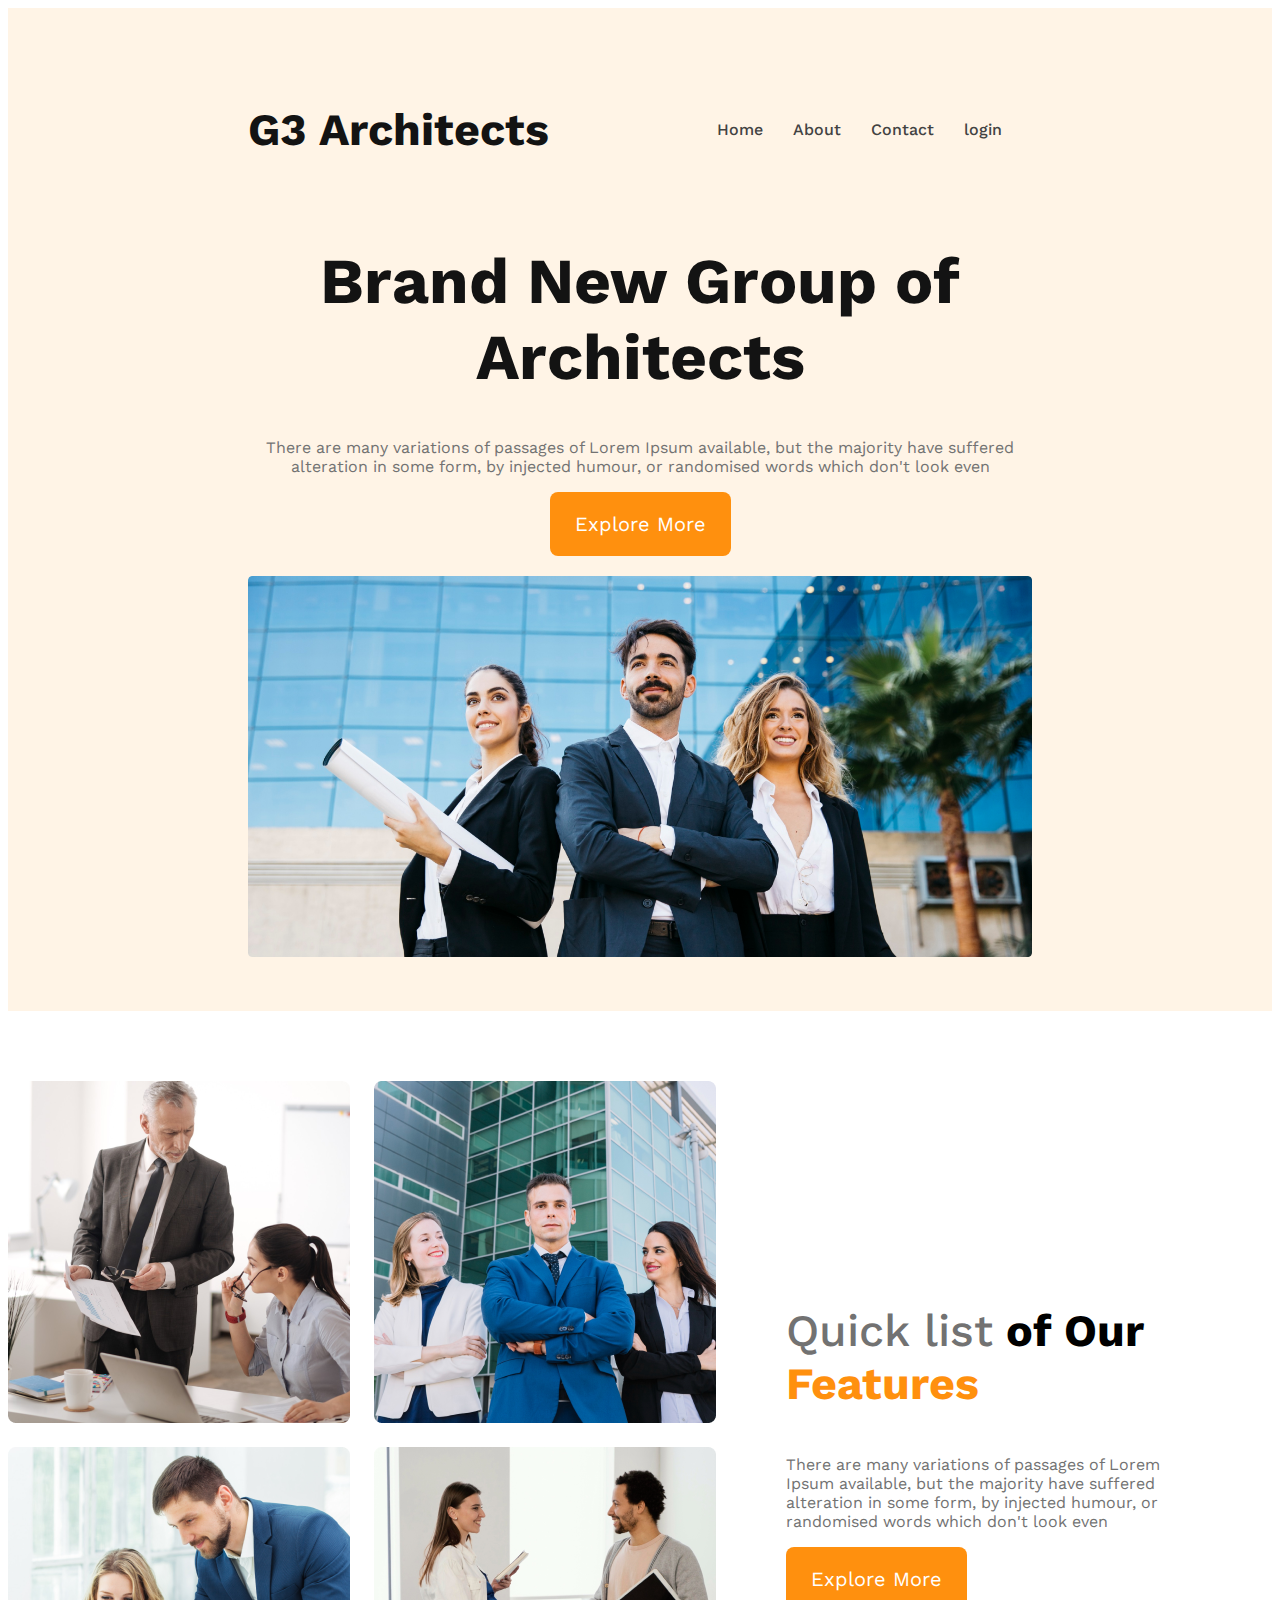
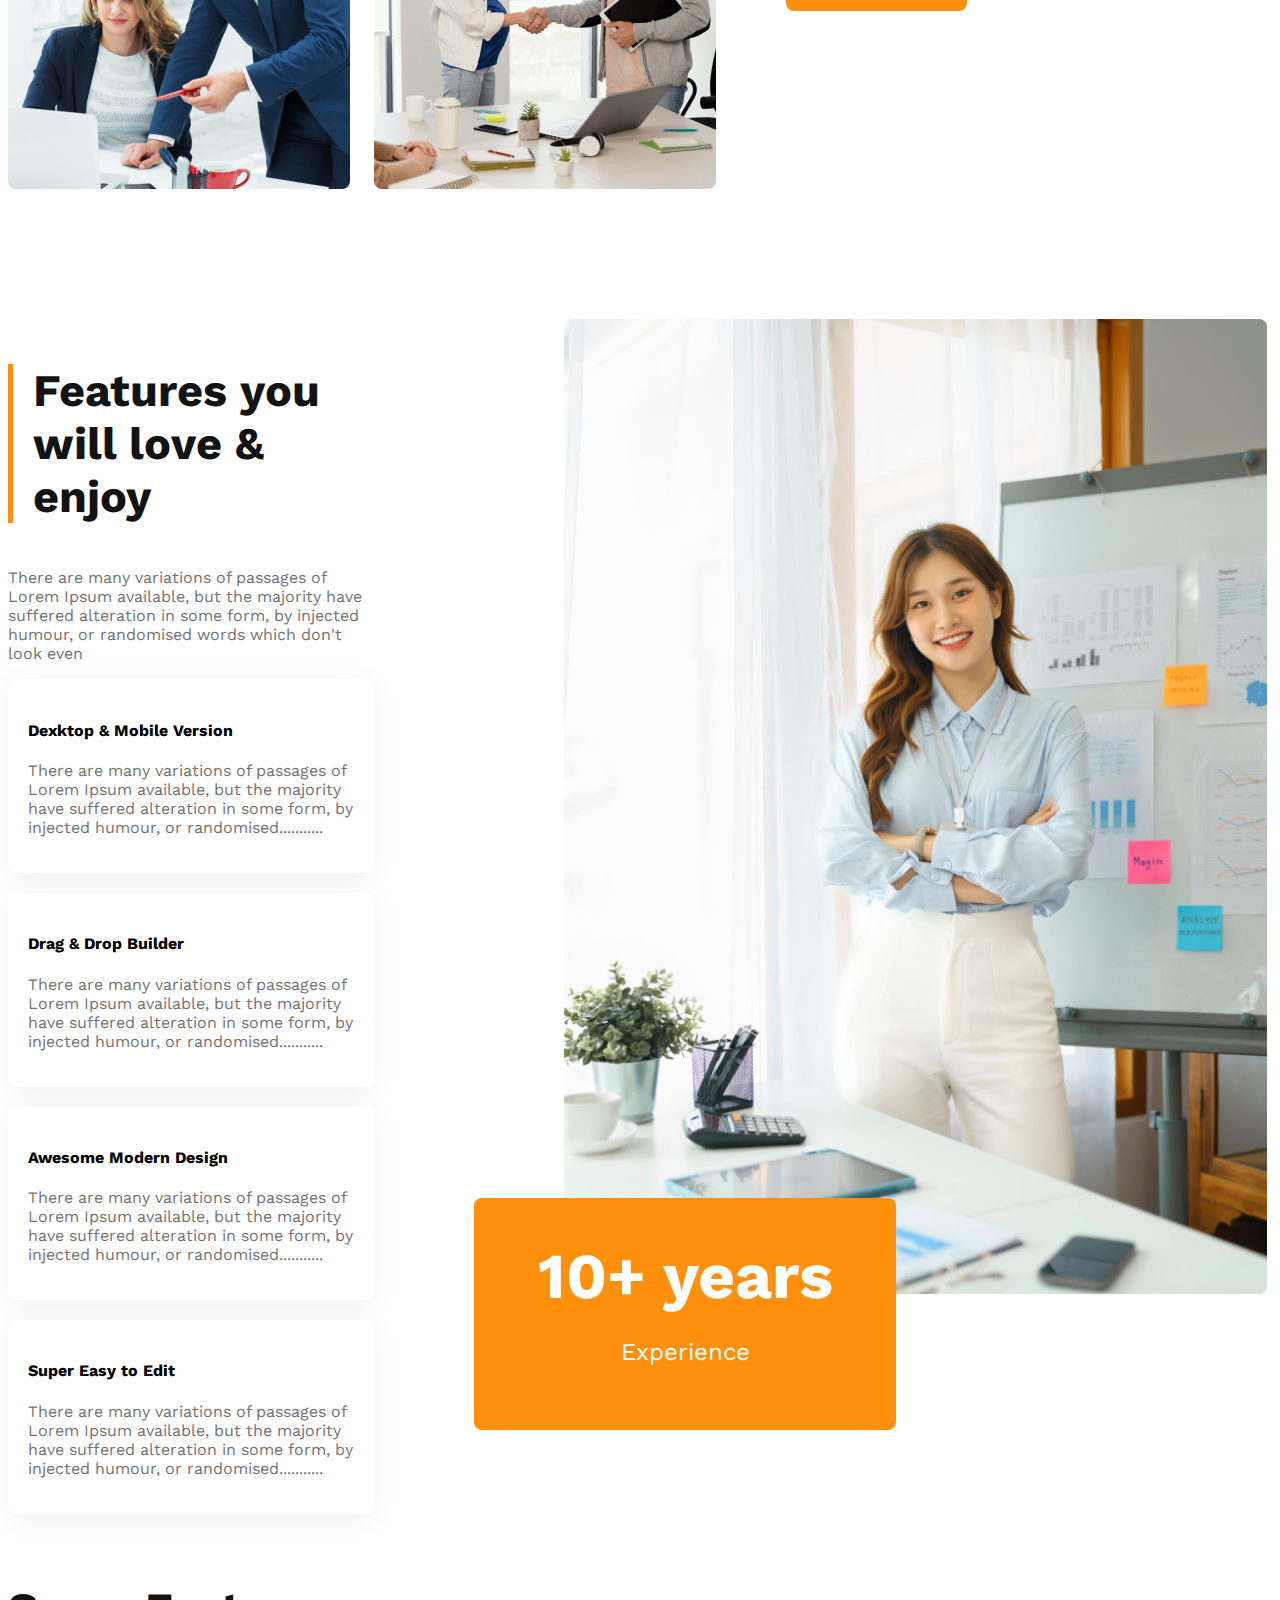
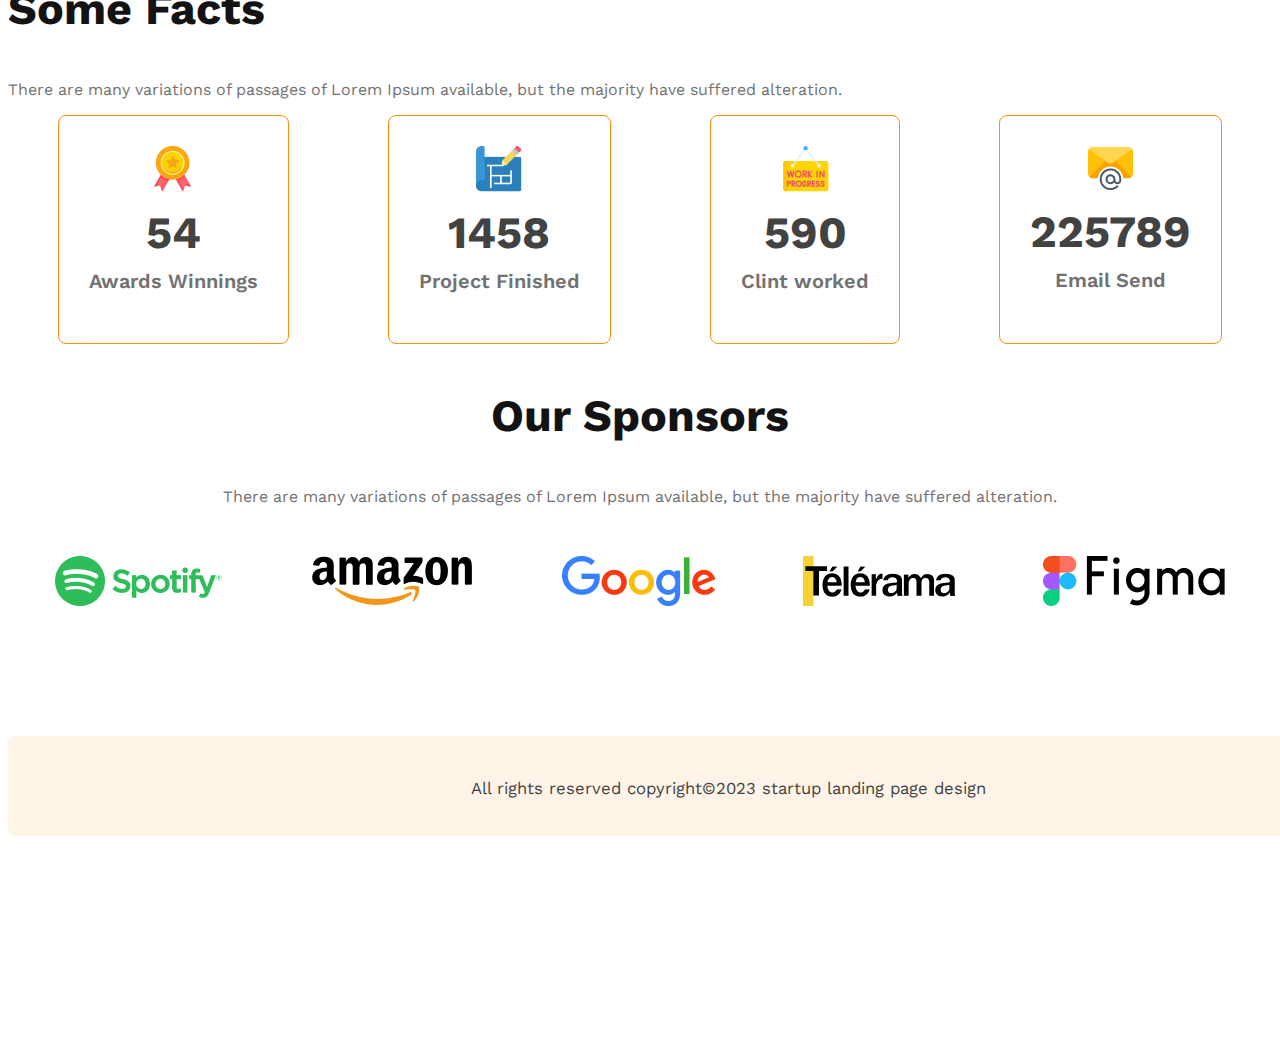
<file: index.html>
<!DOCTYPE html>
<html lang="en">
  <head>
    <meta charset="UTF-8" />
    <meta name="viewport" content="width=device-width, initial-scale=1.0" />

    <link rel="stylesheet" href="Styles/style.css" />
    <title>G3 Architects</title>
  </head>
  <body>
    <!-- Header starting -->
    <header>
      <nav>
        <h3 class="section-title">G3 Architects</h3>
        <ul>
          <li><a href="">Home</a></li>
          <li><a href="">About</a></li>
          <li><a href="">Contact</a></li>
          <li><a href="">login</a></li>
        </ul>
      </nav>
      <div class="banner">
        <div class="banner-content">
          <h1 class="banner-title">Brand New Group of Architects</h1>
          <p class="text-light-gray">
            There are many variations of passages of Lorem Ipsum available, but
            the majority have suffered alteration in some form, by injected
            humour, or randomised words which don't look even
          </p>
          <button class="btn-primary">Explore More</button>
        </div>
        <img class="banner-img" src="images/banner.png" alt="" />
      </div>
    </header>
    <!-- Header ends -->

    <main>
      <!-- Teams sections starts -->
      <section class="teams-container">
        <div class="teams-img-container">
          <img src="/images/team1.png" alt="" />
          <img src="/images/team2.png" alt="" />
          <img src="/images/team3.png" alt="" />
          <img src="/images/team4.png" alt="" />
        </div>
        <div class="teams-content">
          <h3 class="teams-title">
            <span class="Quick-list text-light-gray">Quick list</span>
            <span class="of-our">of Our</span>
            <span class="text-Features">Features</span>
          </h3>
          <p class="text-light-gray">
            There are many variations of passages of Lorem Ipsum available, but
            the majority have suffered alteration in some form, by injected
            humour, or randomised words which don't look even
          </p>
          <button class="btn-primary">Explore More</button>
        </div>
      </section>
      <!-- Features sections starts-->
      <section class="features">
        <div class="features-content">
          <h3 class="features-title">Features you will love & enjoy</h3>
          <p class="text-light-gray">
            There are many variations of passages of Lorem Ipsum available, but
            the majority have suffered alteration in some form, by injected
            humour, or randomised words which don't look even
          </p>
          <div class="card">
            <h4>Dexktop & Mobile Version</h4>
            <p class="text-light-gray">
              There are many variations of passages of Lorem Ipsum available,
              but the majority have suffered alteration in some form, by
              injected humour, or randomised...........
            </p>
          </div>
          <div class="card">
            <h4>Drag & Drop Builder</h4>
            <p class="text-light-gray">
              There are many variations of passages of Lorem Ipsum available,
              but the majority have suffered alteration in some form, by
              injected humour, or randomised...........
            </p>
          </div>
          <div class="card">
            <h4>Awesome Modern Design</h4>
            <p class="text-light-gray">
              There are many variations of passages of Lorem Ipsum available,
              but the majority have suffered alteration in some form, by
              injected humour, or randomised...........
            </p>
          </div>
          <div class="card">
            <h4>Super Easy to Edit</h4>
            <p class="text-light-gray">
              There are many variations of passages of Lorem Ipsum available,
              but the majority have suffered alteration in some form, by
              injected humour, or randomised...........
            </p>
          </div>
        </div>
        <div class="feature-img">
          <img src="images/architect.png" alt="" />
          <div class="ten-years-badge">
            <h3>10+ years</h3>
            <p>Experience</p>
          </div>
        </div>
      </section>
      <!-- Features sections ends -->

      <!-- facts section -->
      <section class="facts">
        <h3 class="section-title">Some Facts</h3>
        <p class="text-light-gray">
          There are many variations of passages of Lorem Ipsum available, but
          the majority have suffered alteration.
        </p>
        <div class="facts-card-container">
          <!-- .card*4>img+h2.card-stats+p.card-title . text-light-gray -->
          <div class="card">
            <img src="images/icons/ribon.png" alt="" />
            <h2 class="card-stats">54</h2>
            <p class="card-title text-light-gray">Awards Winnings</p>
          </div>
          <div class="card">
            <img src="images/icons/projects.png" alt="" />
            <h2 class="card-stats">1458</h2>
            <p class="card-title text-light-gray">Project Finished</p>
          </div>
          <div class="card">
            <img src="images/icons/customers.png" alt="" />
            <h2 class="card-stats">590</h2>
            <p class="card-title text-light-gray">Clint worked</p>
          </div>
          <div class="card">
            <img src="images/icons/email.png" alt="" />
            <h2 class="card-stats">225789</h2>
            <p class="card-title text-light-gray">Email Send</p>
          </div>
        </div>
      </section>

      <!-- sponsors section -->
      <section class="sponsors">
        <h3 class="section-title">Our Sponsors</h3>
        <p class="text-light-gray">
          There are many variations of passages of Lorem Ipsum available, but
          the majority have suffered alteration.
        </p>
        <div class="sponsors-img-container">
          <img src="images/sponsors/spotify.png" alt="" />
          <img src="images/sponsors/amazon.png" alt="" />
          <img src="images/sponsors/google.png" alt="" />
          <img src="images/sponsors/telerama.png" alt="" />
          <img src="images/sponsors/figma.png" alt="" />
        </div>
      </section>
      <!-- sponsor section ends -->
    </main>
    <!-- here the footer section -->
    <footer class="footer">
      <div class="footer-description">
        <small
          >All rights reserved copyright&copy;2023 startup landing page design
        </small>
      </div>
    </footer>
  </body>
</html>
</file>
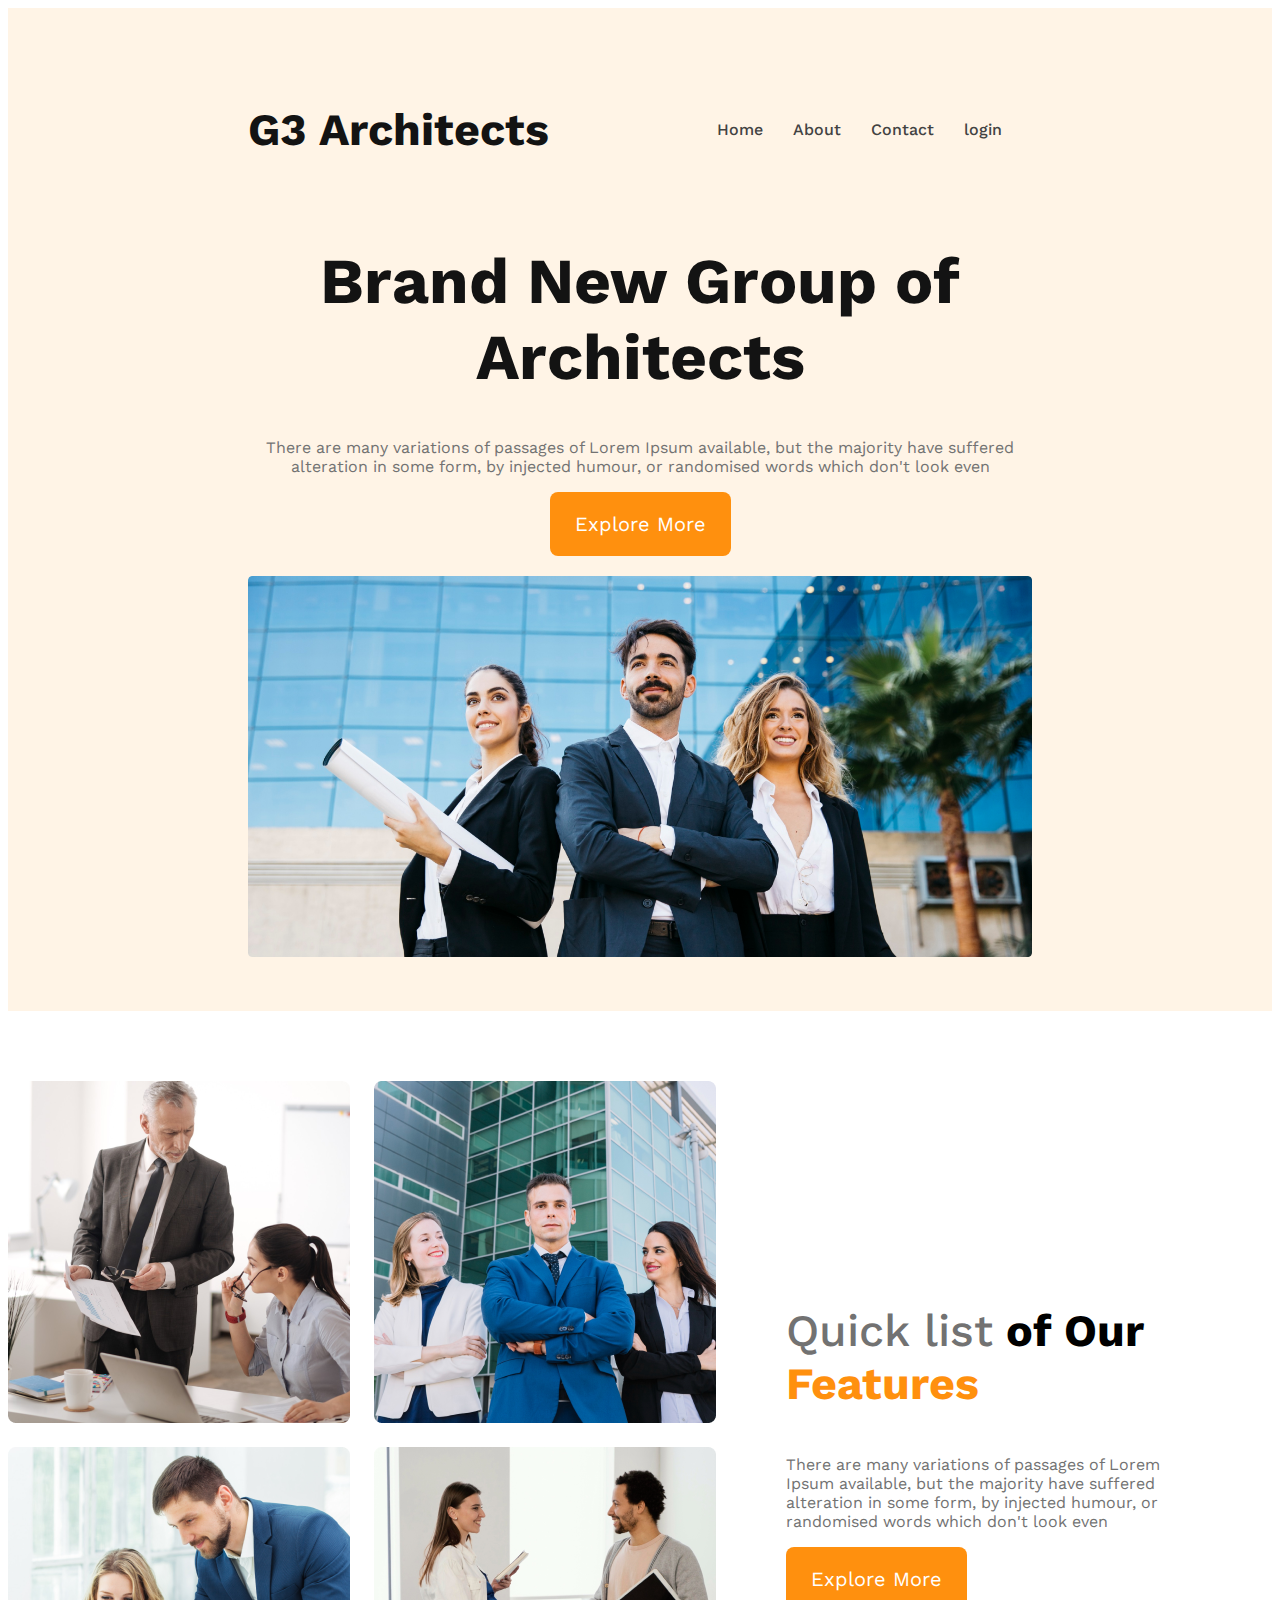
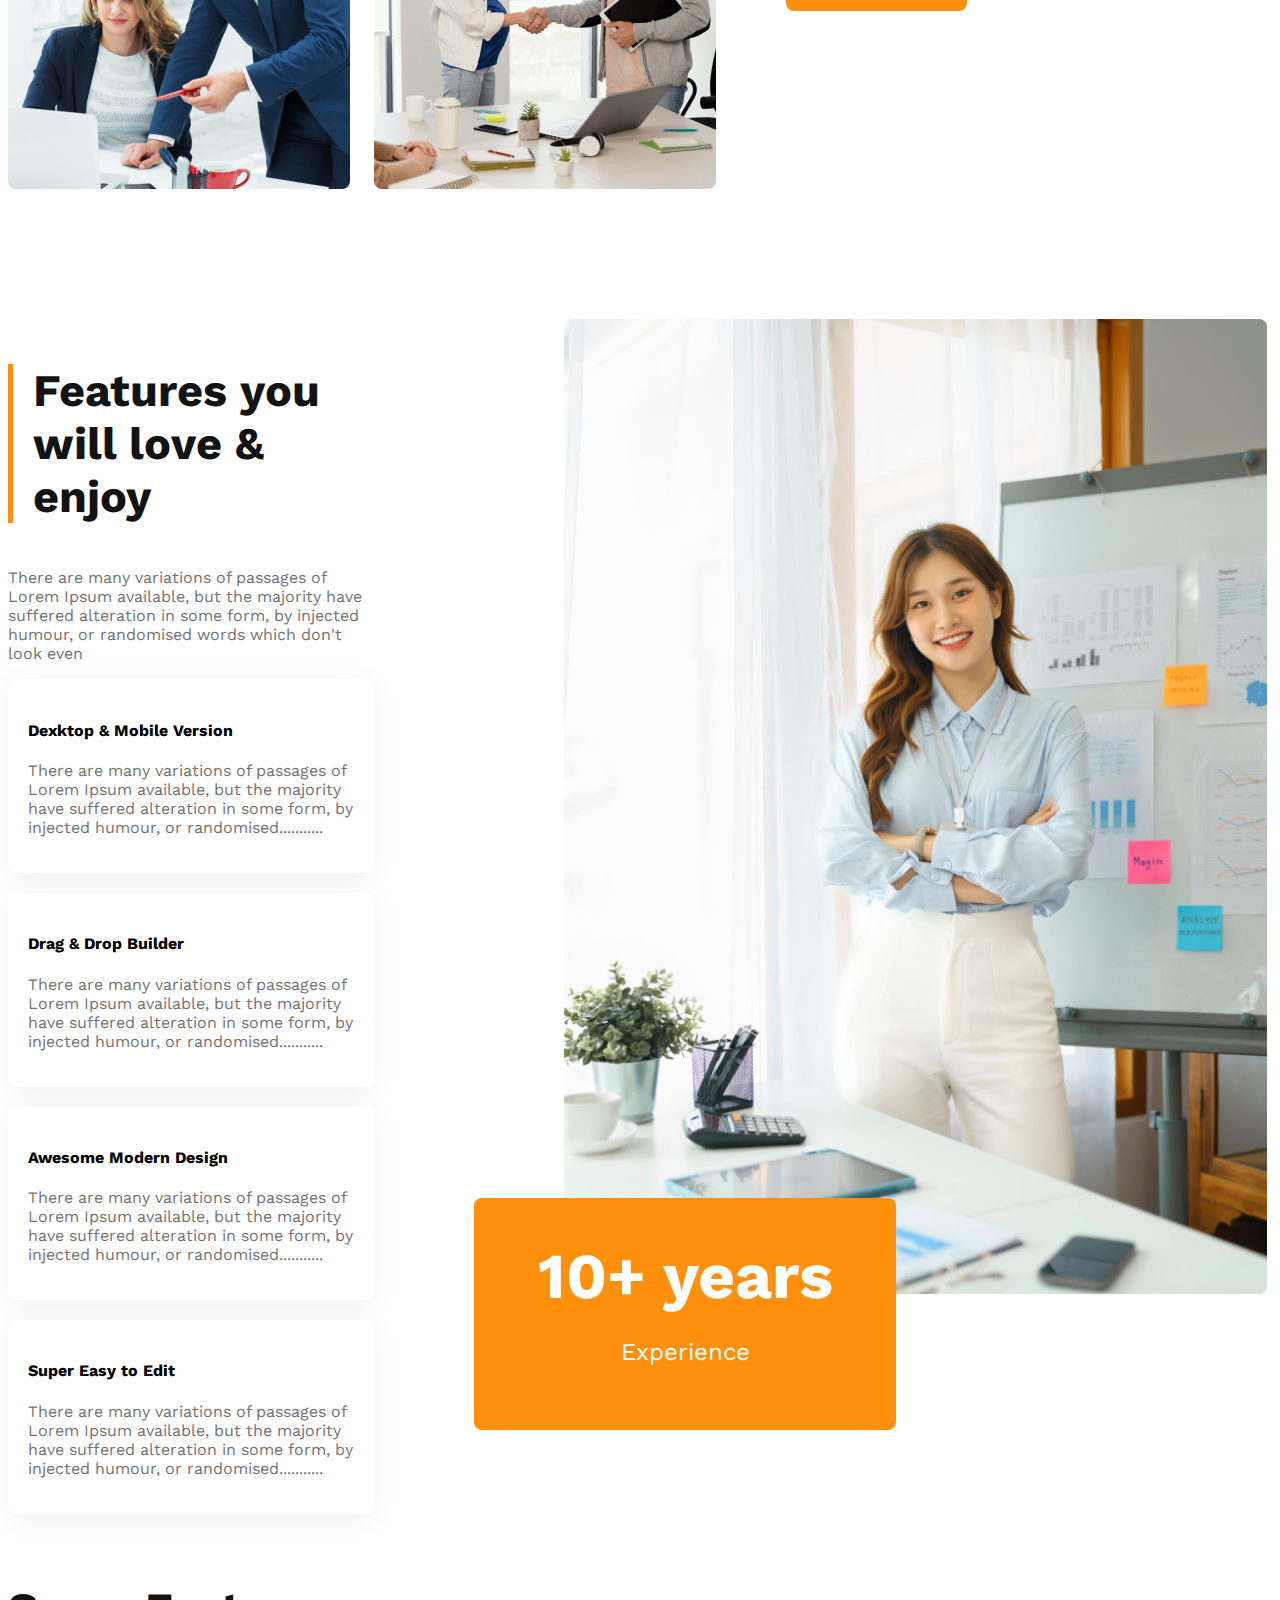
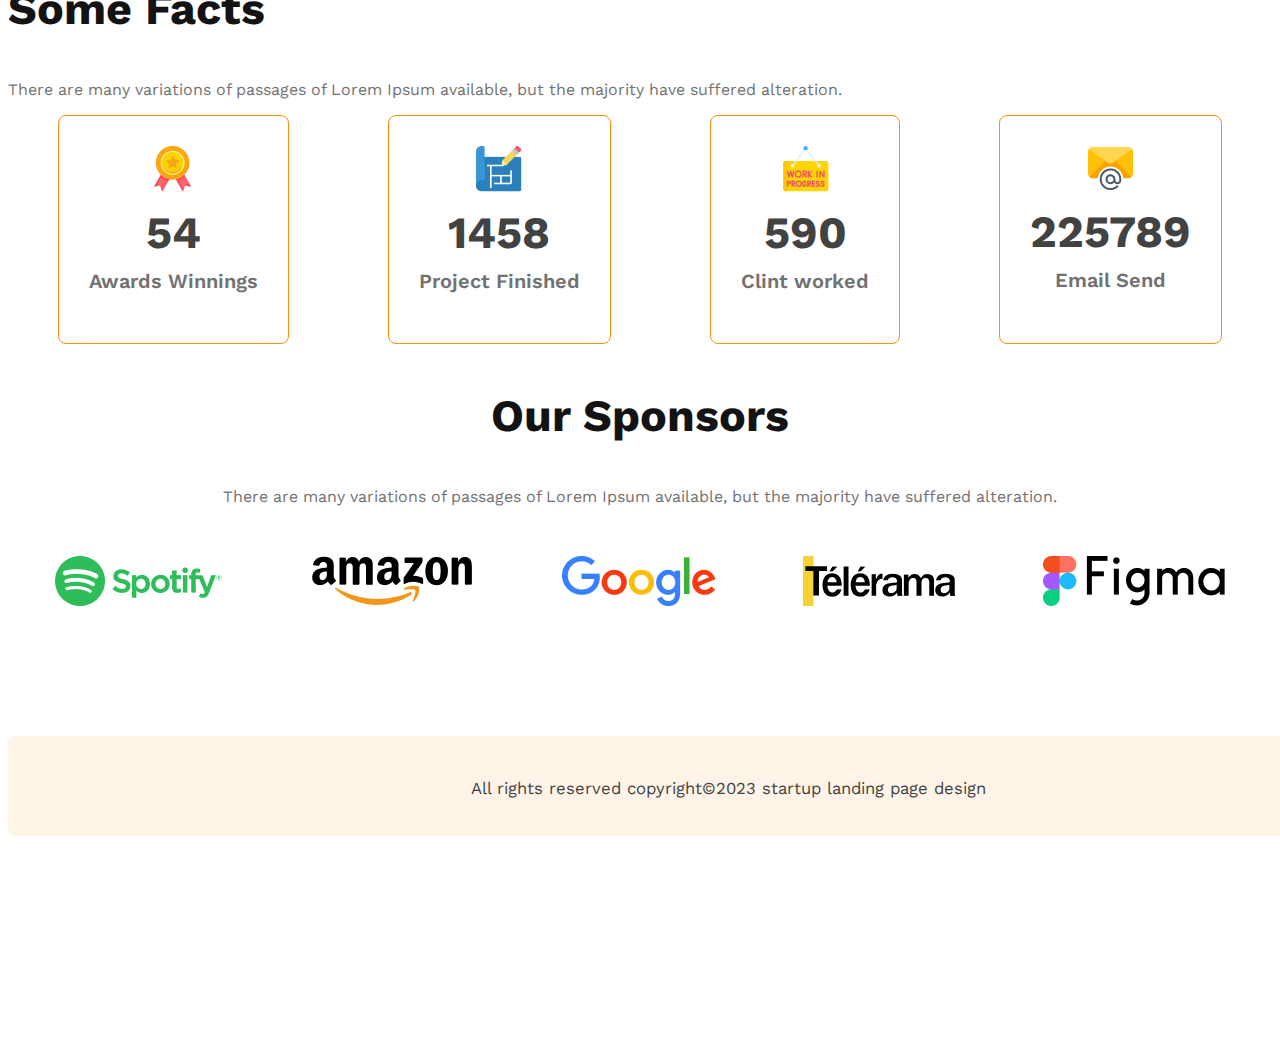
<file: g3architecth.html>
<!DOCTYPE html>
<html lang="en">
  <head>
    <meta charset="UTF-8" />
    <meta name="viewport" content="width=device-width, initial-scale=1.0" />

    <link rel="stylesheet" href="/Styles/architect.css" />
    <title>G3 Architects</title>
  </head>
  <body>
    <!-- Header starting -->
    <header>
      <nav>
        <h3 class="section-title">G3 Architects</h3>
        <ul>
          <li><a href="">Home</a></li>
          <li><a href="">About</a></li>
          <li><a href="">Contact</a></li>
          <li><a href="">login</a></li>
        </ul>
      </nav>
      <div class="banner">
        <div class="banner-content">
          <h1 class="banner-title">Brand New Group of Architects</h1>
          <p class="text-light-gray">
            There are many variations of passages of Lorem Ipsum available, but
            the majority have suffered alteration in some form, by injected
            humour, or randomised words which don't look even
          </p>
          <button class="btn-primary">Explore More</button>
        </div>
        <img class="banner-img" src="/images/banner.png" alt="" />
      </div>
    </header>
    <!-- Header ends -->

    <main>
      <!-- Teams sections starts -->
      <section class="teams-container">
        <div class="teams-img-container">
          <img src="/images/team1.png" alt="" />
          <img src="/images/team2.png" alt="" />
          <img src="/images/team3.png" alt="" />
          <img src="/images/team4.png" alt="" />
        </div>
        <div class="teams-content">
          <h3 class="teams-title">
            <span class="Quick-list text-light-gray">Quick list</span>
            <span class="of-our">of Our</span>
            <span class="text-Features">Features</span>
          </h3>
          <p class="text-light-gray">
            There are many variations of passages of Lorem Ipsum available, but
            the majority have suffered alteration in some form, by injected
            humour, or randomised words which don't look even
          </p>
          <button class="btn-primary">Explore More</button>
        </div>
      </section>
      <!-- Features sections starts-->
      <section class="features">
        <div class="features-content">
          <h3 class="features-title">Features you will love & enjoy</h3>
          <p class="text-light-gray">
            There are many variations of passages of Lorem Ipsum available, but
            the majority have suffered alteration in some form, by injected
            humour, or randomised words which don't look even
          </p>
          <div class="card">
            <h4>Dexktop & Mobile Version</h4>
            <p class="text-light-gray">
              There are many variations of passages of Lorem Ipsum available,
              but the majority have suffered alteration in some form, by
              injected humour, or randomised...........
            </p>
          </div>
          <div class="card">
            <h4>Drag & Drop Builder</h4>
            <p class="text-light-gray">
              There are many variations of passages of Lorem Ipsum available,
              but the majority have suffered alteration in some form, by
              injected humour, or randomised...........
            </p>
          </div>
          <div class="card">
            <h4>Awesome Modern Design</h4>
            <p class="text-light-gray">
              There are many variations of passages of Lorem Ipsum available,
              but the majority have suffered alteration in some form, by
              injected humour, or randomised...........
            </p>
          </div>
          <div class="card">
            <h4>Super Easy to Edit</h4>
            <p class="text-light-gray">
              There are many variations of passages of Lorem Ipsum available,
              but the majority have suffered alteration in some form, by
              injected humour, or randomised...........
            </p>
          </div>
        </div>
        <div class="feature-img">
          <img src="/images/architect.png" alt="" />
          <div class="ten-years-badge">
            <h3>10+ years</h3>
            <p>Experience</p>
          </div>
        </div>
      </section>
      <!-- Features sections ends -->

      <!-- facts section -->
      <section class="facts">
        <h3 class="section-title">Some Facts</h3>
        <p class="text-light-gray">
          There are many variations of passages of Lorem Ipsum available, but
          the majority have suffered alteration.
        </p>
        <div class="facts-card-container">
          <!-- .card*4>img+h2.card-stats+p.card-title . text-light-gray -->
          <div class="card">
            <img src="/images/icons/ribon.png" alt="" />
            <h2 class="card-stats">54</h2>
            <p class="card-title text-light-gray">Awards Winnings</p>
          </div>
          <div class="card">
            <img src="/images/icons/projects.png" alt="" />
            <h2 class="card-stats">1458</h2>
            <p class="card-title text-light-gray">Project Finished</p>
          </div>
          <div class="card">
            <img src="/images/icons/customers.png" alt="" />
            <h2 class="card-stats">590</h2>
            <p class="card-title text-light-gray">Clint worked</p>
          </div>
          <div class="card">
            <img src="/images/icons/email.png" alt="" />
            <h2 class="card-stats">225789</h2>
            <p class="card-title text-light-gray">Email Send</p>
          </div>
        </div>
      </section>

      <!-- sponsors section -->
      <section class="sponsors">
        <h3 class="section-title">Our Sponsors</h3>
        <p class="text-light-gray">
          There are many variations of passages of Lorem Ipsum available, but
          the majority have suffered alteration.
        </p>
        <div class="sponsors-img-container">
          <img src="/images/sponsors/spotify.png" alt="" />
          <img src="/images/sponsors/amazon.png" alt="" />
          <img src="/images/sponsors/google.png" alt="" />
          <img src="/images/sponsors/telerama.png" alt="" />
          <img src="/images/sponsors/figma.png" alt="" />
        </div>
      </section>
      <!-- sponsor section ends -->
    </main>
    <!-- here the footer section -->
    <footer class="footer">
      <div class="footer-description">
        <small
          >All rights reserved copyright&copy;2023 startup landing page design
        </small>
      </div>
    </footer>
  </body>
</html>
</file>
<file: Styles/style.css>
/* added font "work sans" from google fonts */
@import url("https://fonts.googleapis.com/css2?family=Lato:ital,wght@0,400;1,700&family=Open+Sans:wght@800&family=Work+Sans:wght@400;600;700;800&display=swap");

/* shared styles */
* {
  font-family: "Lato", sans-serif;
  font-family: "Open Sans", sans-serif;
  font-family: "Work Sans", sans-serif;
}

.text-light-gray {
  color: #727272;
}

/* Buttons */

.btn-primary {
  border-radius: 8px;
  color: #fff;
  background: #ff900e;
  padding: 20px 25px;
  font-size: 1.25rem;
  font-weight: 600px;
  cursor: pointer;
  border: 0;
}

/* Header styles */
header {
  background: rgba(255, 144, 14, 0.1);
  padding: 50px 240px;
}

nav {
  display: flex;
  justify-content: space-between;
  align-items: center;
}

.section-title {
  color: var(--dark-01, #131313);
  font-size: 2.8rem;
  font-weight: 700;
}
nav > ul {
  display: flex;
}
nav li {
  list-style: none;
  margin-right: 30px;
  font-weight: 500;
  font-size: 1rem;
}
nav li a {
  text-decoration: none;
  color: var(--dark-02, #424242);
}
/* banner image */
.banner-img {
  margin-top: 20px;
  width: 100%;
}

/* Banner styles */
.banner-content {
  max-width: 800px;
  text-align: center;
  margin: auto;
}
.banner-title {
  font-size: 4rem;
  font-weight: 700;
  color: var(--dark-01, #131313);
}

/* Main part styles */
main {
  max-width: 1440px;
  margin: 70px auto;
}

/* teams style */
.teams-container {
  display: flex;
  align-items: center;
}
.teams-img-container {
  display: grid;
  grid-template-columns: repeat(2, 1fr);
  gap: 1.5rem;
}

.teams-content {
  padding-left: 70px;
  padding-right: 70px;
}
.teams-title {
  font-size: 2.8rem;
}
.teams-title .Quick-list {
  /* color: #727272; */
  font-weight: 500;
}
.teams-title .text-Features {
  color: #ff900e;
  font-weight: 700;
}
.facts-card-container {
  display: flex;
  justify-content: space-around;
}
.facts-card-container .card {
  border-radius: 8px;
  border: 1px solid #ff900e;
  text-align: center;
  padding: 30px;
  /* width: 241.831px;
  height: 241.831px; */
}
.facts-card-container .card-stats {
  font-size: 2.8rem;
  color: #424242;
  margin-top: 10px;
  margin-bottom: 10px;
}
.facts-card-container .card-title {
  font-weight: 600;
  font-size: 20px;
  margin-top: 5px;
}
/* Feature part starts */
.features {
  margin-top: 130px;
  display: flex;
  gap: 100px;
}
.feature-img img {
  height: 80%;
  margin-left: 90px;
}

.features-title {
  color: var(--dark-01, #131313);
  font-size: 45px;
  font-weight: 700;
  border-left: 5px solid #ff900e;
  padding-left: 20px;
}

.features-content .card {
  padding: 20px;
  margin-bottom: 20px;
  border-radius: 8px;
  background: #fff;
  box-shadow: 0px 4px 30px 0px rgba(0, 0, 0, 0.06);
}
.ten-years-badge {
  border-radius: 8px;
  background: #ff900e;
  color: #fff;
  width: 342px;
  padding: 40px;
  text-align: center;
  position: relative;
  bottom: 100px;
}

.ten-years-badge h3 {
  font-size: 4rem;
  margin: 0;
}
.ten-years-badge p {
  font-size: 1.5rem;
}

/* sponsors part */

.sponsors {
  text-align: center;
}
.sponsors-img-container {
  margin-top: 50px;
  display: flex;
  justify-content: space-evenly;
  align-items: center;
  gap: 40px;
}

/* footer part  */
.footer {
  border-radius: 8px;
  background: #fff4e7;
  width: 1440px;
  height: 100px;
  margin: auto;
  margin-bottom: 216px;
  margin-top: 130px;
}
.footer-description {
  color: var(--dark-02, #424242);
  text-align: center;
  font-size: 20px;
  font-weight: 400;
  padding: 39px 0 38px 0;
}

/* Responsive media query starts */
/* mobile devices */
@media screen and (max-width: 576px) {
  header {
    padding: 20px;
  }
  nav,
  .teams-container,
  .facts-card-container,
  .sponsors-img-container,
  .features {
    flex-direction: column;
  }
  .teams-img-container {
    grid-template-columns: 1fr;
  }
  .teams-content,
  .facts-card-container {
    padding-left: 20px;
    padding-right: 20px;
  }
  .feature-img img {
    width: 100%;
    margin-left: 0;
  }
  .ten-years-badge {
    position: static;
    max-width: 300px;
  }
  .footer {
    width: 100%;
    margin: 0;
  }
}

/* Tablet or mobile devices */
@media screen and (min-width: 576px) and (max-width: 960px) {
  header {
    padding: 50px;
  }
  nav,
  .sponsors-img-container,
  .teams-container,
  .features {
    flex-direction: column;
  }
  .footer {
    width: 100%;
    margin: 0;
    margin-bottom: 150px;
    margin-top: 100px;
  }
}
</file>
<file: Styles/architect.css>
/* added font "work sans" from google fonts */
@import url("https://fonts.googleapis.com/css2?family=Lato:ital,wght@0,400;1,700&family=Open+Sans:wght@800&family=Work+Sans:wght@400;600;700;800&display=swap");

/* shared styles */
* {
  font-family: "Lato", sans-serif;
  font-family: "Open Sans", sans-serif;
  font-family: "Work Sans", sans-serif;
}

.text-light-gray {
  color: #727272;
}

/* Buttons */

.btn-primary {
  border-radius: 8px;
  color: #fff;
  background: #ff900e;
  padding: 20px 25px;
  font-size: 1.25rem;
  font-weight: 600px;
  cursor: pointer;
  border: 0;
}

/* Header styles */
header {
  background: rgba(255, 144, 14, 0.1);
  padding: 50px 240px;
}

nav {
  display: flex;
  justify-content: space-between;
  align-items: center;
}

.section-title {
  color: var(--dark-01, #131313);
  font-size: 2.8rem;
  font-weight: 700;
}
nav > ul {
  display: flex;
}
nav li {
  list-style: none;
  margin-right: 30px;
  font-weight: 500;
  font-size: 1rem;
}
nav li a {
  text-decoration: none;
  color: var(--dark-02, #424242);
}
/* banner image */
.banner-img {
  margin-top: 20px;
  width: 100%;
}

/* Banner styles */
.banner-content {
  max-width: 800px;
  text-align: center;
  margin: auto;
}
.banner-title {
  font-size: 4rem;
  font-weight: 700;
  color: var(--dark-01, #131313);
}

/* Main part styles */
main {
  max-width: 1440px;
  margin: 70px auto;
}

/* teams style */
.teams-container {
  display: flex;
  align-items: center;
}
.teams-img-container {
  display: grid;
  grid-template-columns: repeat(2, 1fr);
  gap: 1.5rem;
}

.teams-content {
  padding-left: 70px;
  padding-right: 70px;
}
.teams-title {
  font-size: 2.8rem;
}
.teams-title .Quick-list {
  /* color: #727272; */
  font-weight: 500;
}
.teams-title .text-Features {
  color: #ff900e;
  font-weight: 700;
}
.facts-card-container {
  display: flex;
  justify-content: space-around;
}
.facts-card-container .card {
  border-radius: 8px;
  border: 1px solid #ff900e;
  text-align: center;
  padding: 30px;
  /* width: 241.831px;
  height: 241.831px; */
}
.facts-card-container .card-stats {
  font-size: 2.8rem;
  color: #424242;
  margin-top: 10px;
  margin-bottom: 10px;
}
.facts-card-container .card-title {
  font-weight: 600;
  font-size: 20px;
  margin-top: 5px;
}
/* Feature part starts */
.features {
  margin-top: 130px;
  display: flex;
  gap: 100px;
}
.feature-img img {
  height: 80%;
  margin-left: 90px;
}

.features-title {
  color: var(--dark-01, #131313);
  font-size: 45px;
  font-weight: 700;
  border-left: 5px solid #ff900e;
  padding-left: 20px;
}

.features-content .card {
  padding: 20px;
  margin-bottom: 20px;
  border-radius: 8px;
  background: #fff;
  box-shadow: 0px 4px 30px 0px rgba(0, 0, 0, 0.06);
}
.ten-years-badge {
  border-radius: 8px;
  background: #ff900e;
  color: #fff;
  width: 342px;
  padding: 40px;
  text-align: center;
  position: relative;
  bottom: 100px;
}

.ten-years-badge h3 {
  font-size: 4rem;
  margin: 0;
}
.ten-years-badge p {
  font-size: 1.5rem;
}

/* sponsors part */

.sponsors {
  text-align: center;
}
.sponsors-img-container {
  margin-top: 50px;
  display: flex;
  justify-content: space-evenly;
  align-items: center;
  gap: 40px;
}

/* footer part  */
.footer {
  border-radius: 8px;
  background: #fff4e7;
  width: 1440px;
  height: 100px;
  margin: auto;
  margin-bottom: 216px;
  margin-top: 130px;
}
.footer-description {
  color: var(--dark-02, #424242);
  text-align: center;
  font-size: 20px;
  font-weight: 400;
  padding: 39px 0 38px 0;
}

/* Responsive media query starts */
/* mobile devices */
@media screen and (max-width: 576px) {
  header {
    padding: 20px;
  }
  nav,
  .teams-container,
  .facts-card-container,
  .sponsors-img-container,
  .features {
    flex-direction: column;
  }
  .teams-img-container {
    grid-template-columns: 1fr;
  }
  .teams-content,
  .facts-card-container {
    padding-left: 20px;
    padding-right: 20px;
  }
  .feature-img img {
    width: 100%;
    margin-left: 0;
  }
  .ten-years-badge {
    position: static;
    max-width: 300px;
  }
  .footer {
    width: 100%;
    margin: 0;
  }
}

/* Tablet or mobile devices */
@media screen and (min-width: 576px) and (max-width: 960px) {
  header {
    padding: 50px;
  }
  nav,
  .sponsors-img-container,
  .teams-container,
  .features {
    flex-direction: column;
  }
  .footer {
    width: 100%;
    margin: 0;
    margin-bottom: 150px;
    margin-top: 100px;
  }
}
</file>
